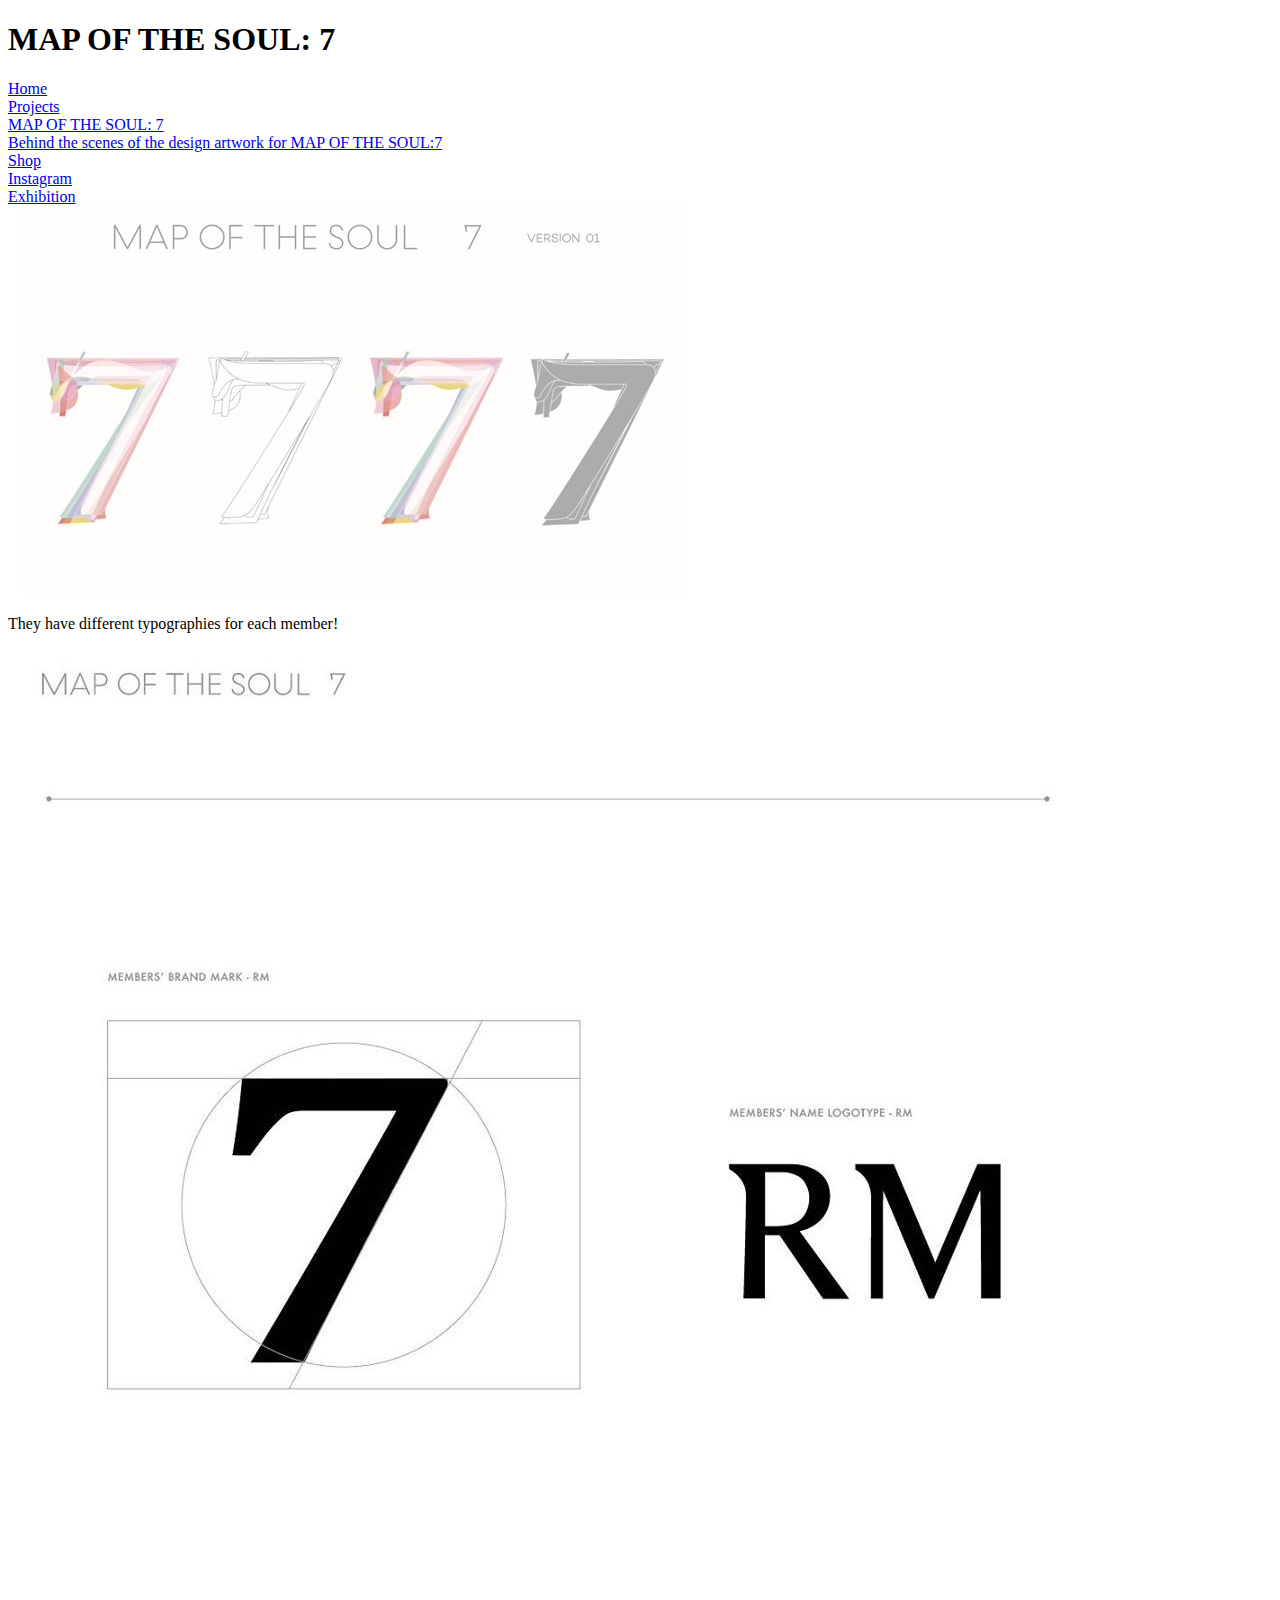
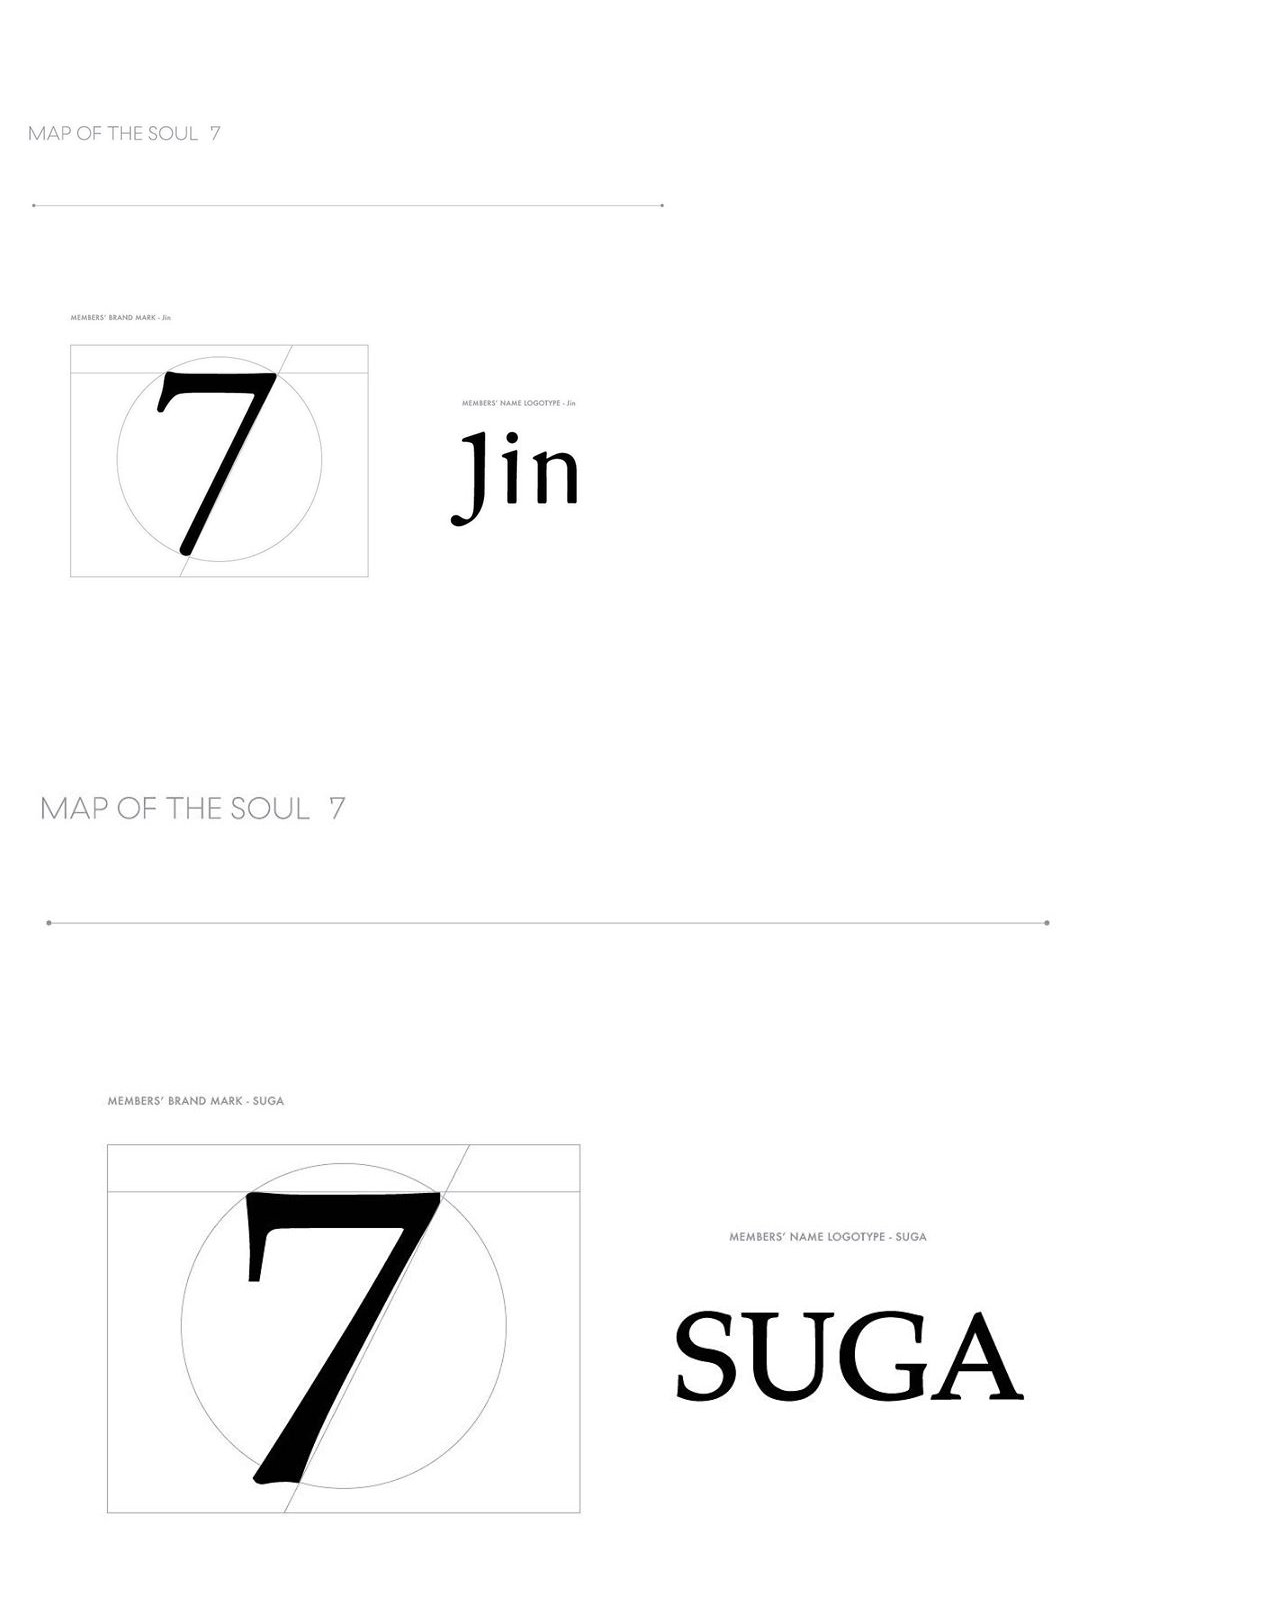
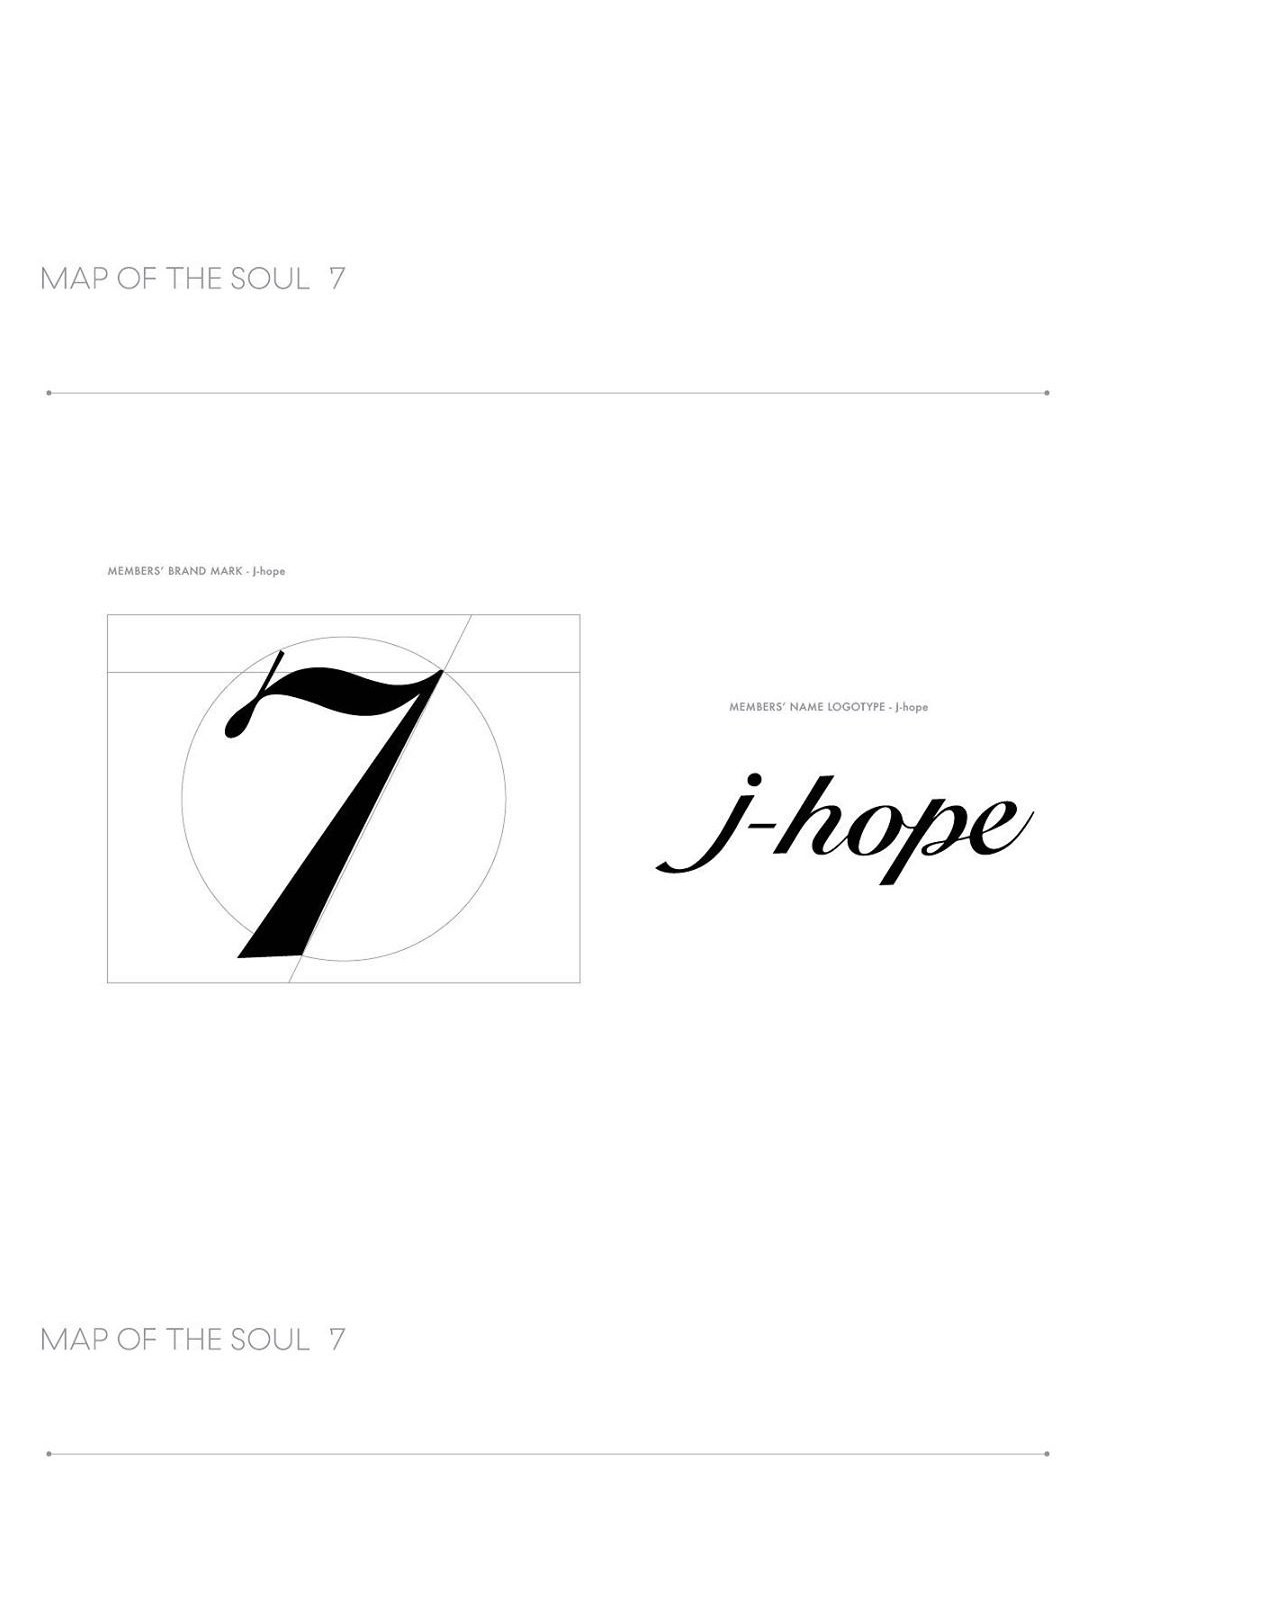
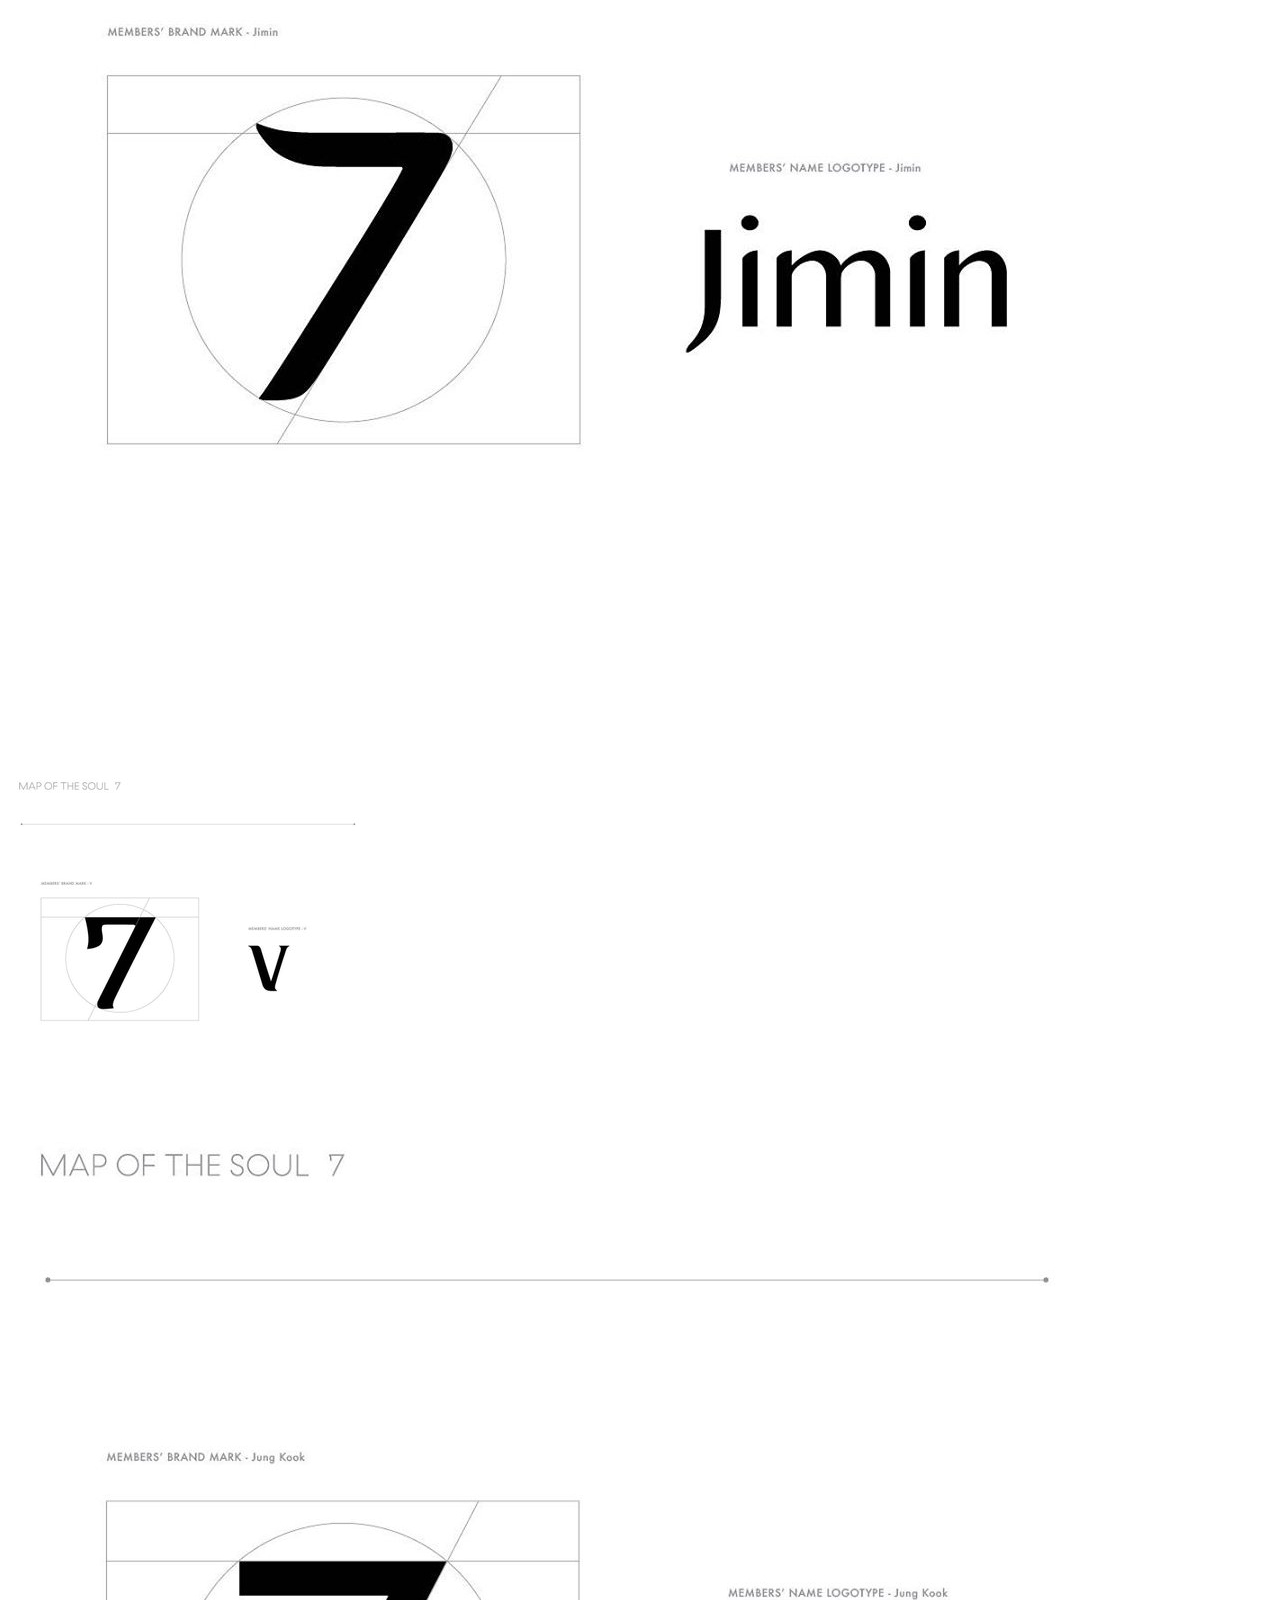
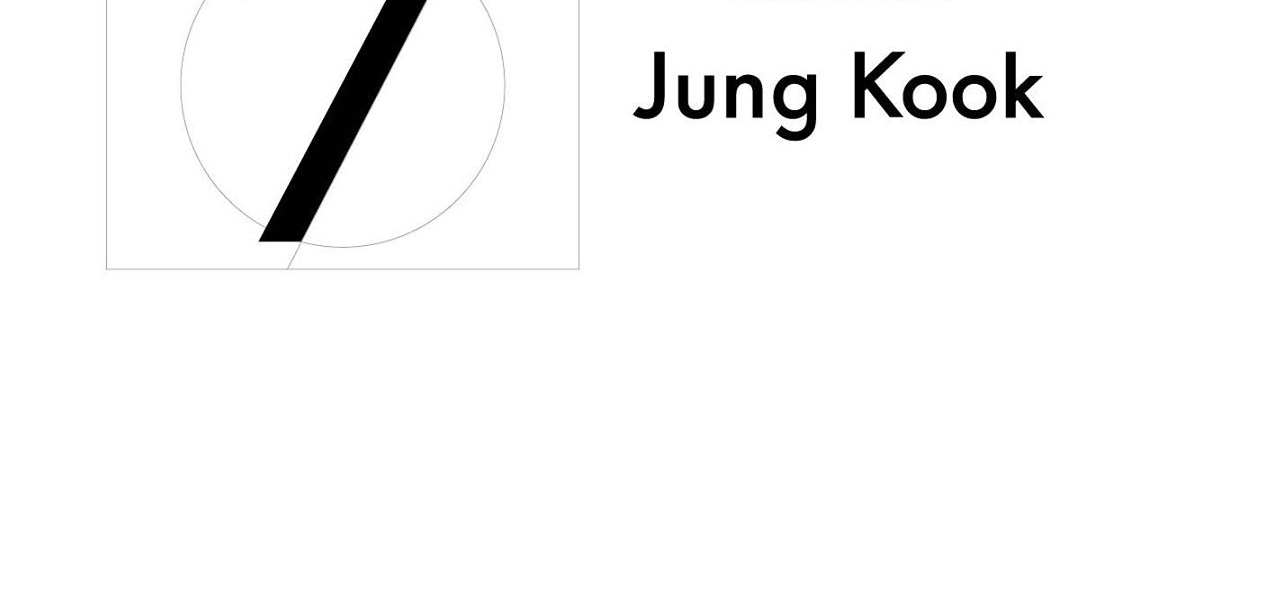
<file: Behind the scenes of the design artwork for MAP OF THE SOUL:7.html>
<!DOCTYPE html>
<html lang="en">
<head>
    <meta charset="UTF-8">
    <meta http-equiv="X-UA-Compatible" content="IE=edge">
    <meta name="viewport" content="width=device-width, initial-scale=1.0">
    <title>Behind the scenes of the design artwork for MAP OF THE SOUL:7</title>
    <link rel="shortcut icon" href="assets/favicon.png" type="image/x-icon">
</head> 
<body>
    <h1>
        MAP OF THE SOUL: 7
    </h1>
    <nav><li><a href="index.html">Home</a></li>
        <li><a href="projects.html">Projects</a></li>
        <li><a href="MAP OF THE SOUL: 7.html">MAP OF THE SOUL: 7</a></li>
        <li><a href="Behind the scenes of the design artwork for MAP OF THE SOUL:7.html">Behind the scenes of the design artwork for MAP OF THE SOUL:7</a></li>
        <li><a href="Shop.html">Shop</a></li>
        <li><a href="Instagram.html">Instagram</a></li>
        <li><a href="EXHIBITION.html">Exhibition</a></li>
    </nav>
        <img src="assets/EY06jlWWsAAchzk.jpg" alt="">
</head>
<body>
    <p>They have different typographies for each member!</p>
    <img src="assets/EY1wv3GWsAAQfY4.jpeg" alt="">
    <img src="assets/EY1w43fXQAUMpX4.jpeg" alt="">
    <img src="assets/EY1w_DeXQAAofdJ.jpeg" alt="">
    <img src="assets/EY1xGeTWkAYEssY.jpeg" alt="">
    <img src="assets/EY1xNHGX0AM7A_J.jpeg" alt="">
    <img src="assets/EY1xTSuXYAAGqKx-1.jpeg" alt="">
    <img src="assets/EY1xY60XsAEdhl7.jpeg" alt="">
</body>
</html>
</file>
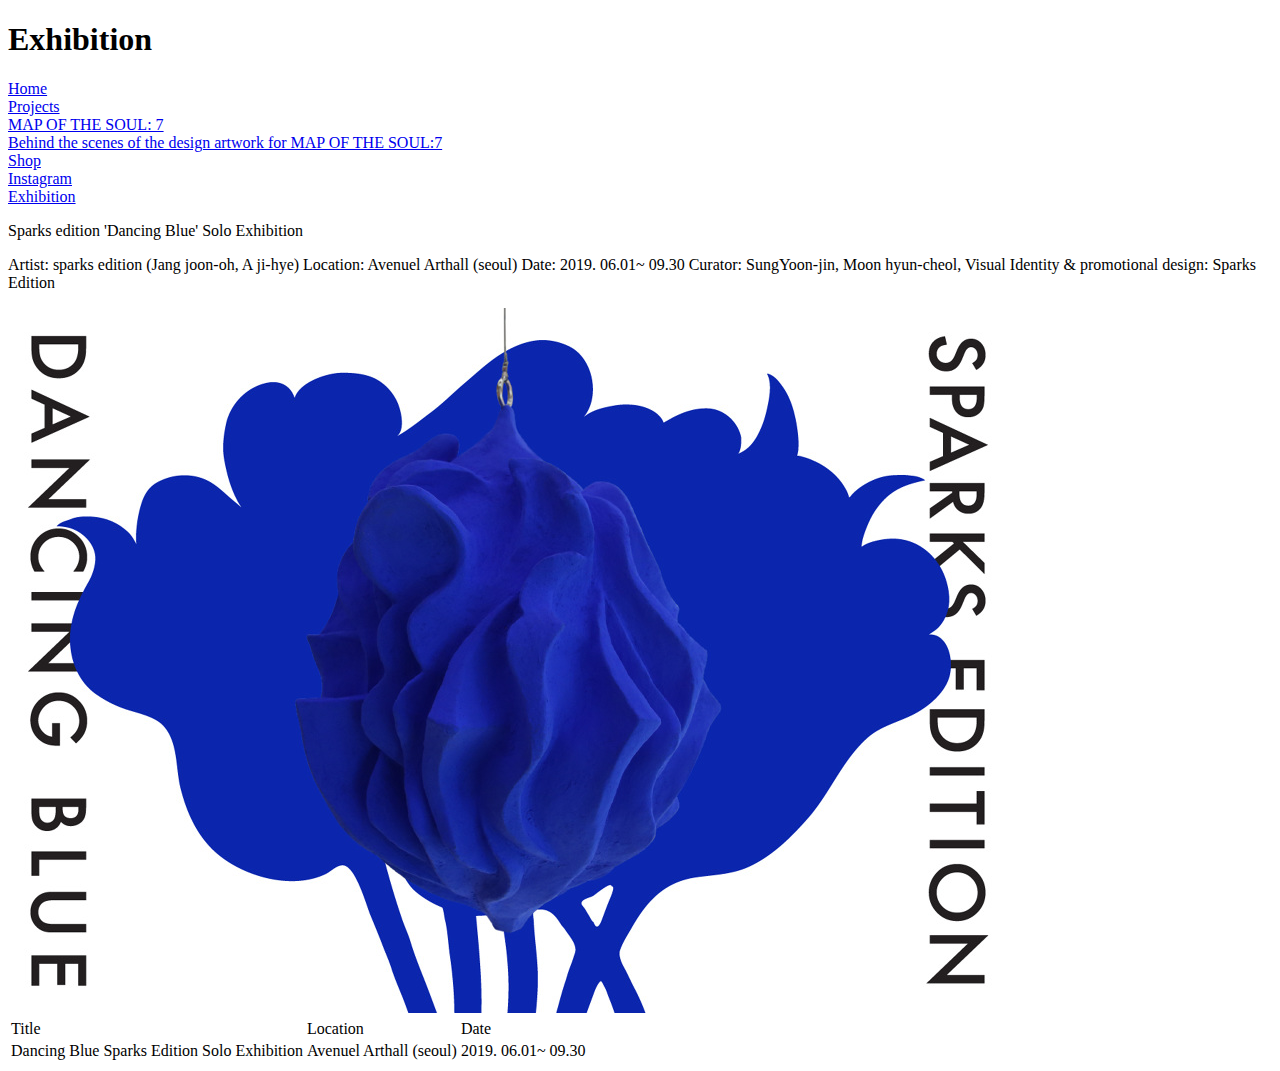
<file: EXHIBITION.html>
<!DOCTYPE html>
<html lang="en">
<head>
    <meta charset="UTF-8">
    <meta http-equiv="X-UA-Compatible" content="IE=edge">
    <meta name="viewport" content="width=device-width, initial-scale=1.0">
    <title>Exhibition</title>
    <link rel="shortcut icon" href="assets/favicon.png" type="image/x-icon">
</head>
<h1>Exhibition</h1>
<nav>
    <li><a href="index.html">Home</a></li>
    <li><a href="projects.html">Projects</a></li>
    <li><a href="MAP OF THE SOUL: 7.html">MAP OF THE SOUL: 7</a></li>
    <li><a href="Behind the scenes of the design artwork for MAP OF THE SOUL:7.html">Behind the scenes of the design artwork for MAP OF THE SOUL:7</a></li>
    <li><a href="Shop.html">Shop</a></li>
    <li><a href="Instagram.html">Instagram</a></li>
    <li><a href="EXHIBITION.html">Exhibition</a></li>
    <p>Sparks edition 'Dancing Blue' Solo Exhibition</p>
    <p>Artist: sparks edition (Jang joon-oh, A ji-hye)
        Location: Avenuel Arthall (seoul)
        Date: 2019. 06.01~ 09.30
        Curator: SungYoon-jin, Moon hyun-cheol, 
        Visual Identity & promotional design: Sparks Edition</p>
</nav>
<body>
    <a href="https://sparksedition.com/EXHIBITION/EXHIBITION-Sparks-edition-Dancing-Blue-Solo-Exhibition"_blank" rel="noopener noreferrer"><img src="assets/db_invitation_01_1000.jpg" alt=""></a>
    <table><tr>
        <td>Title</td>
        <td>Location</td>
        <td>Date</td>
        <tr>
            <td>Dancing Blue Sparks Edition Solo Exhibition</td>
            <td>Avenuel Arthall (seoul)</td>
            <td>2019. 06.01~ 09.30</td>
        </tr></table>
</body>
</html>
</file>
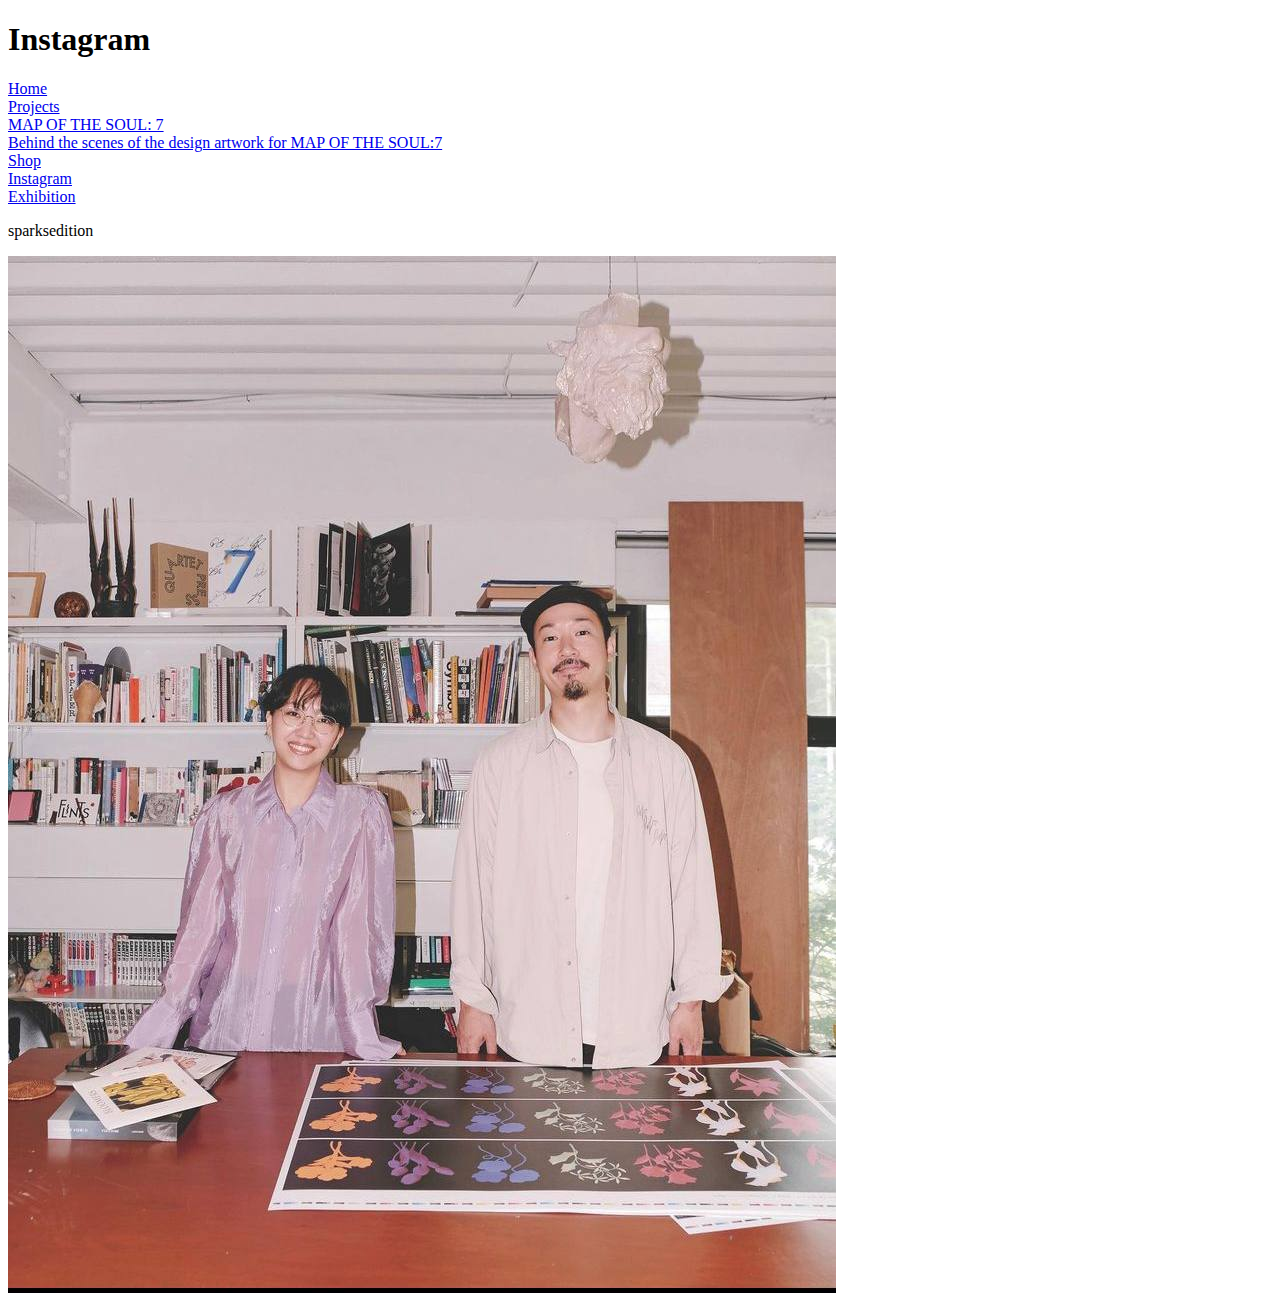
<file: Instagram.html>
<!DOCTYPE html>
<html lang="en">
<head>
    <meta charset="UTF-8">
    <meta http-equiv="X-UA-Compatible" content="IE=edge">
    <meta name="viewport" content="width=device-width, initial-scale=1.0">
    <title>Instagram</title>
    <link rel="shortcut icon" href="assets/favicon.png" type="image/x-icon">
</head>
<h1>Instagram</h1>
<body>
    <nav>
        <li><a href="index.html">Home</a></li>
        <li><a href="projects.html">Projects</a></li>
        <li><a href="MAP OF THE SOUL: 7.html">MAP OF THE SOUL: 7</a></li>
        <li><a href="Behind the scenes of the design artwork for MAP OF THE SOUL:7.html">Behind the scenes of the design artwork for MAP OF THE SOUL:7</a></li>
        <li><a href="Shop.html">Shop</a></li>
        <li><a href="Instagram.html">Instagram</a></li>
        <li><a href="EXHIBITION.html">Exhibition</a></li>
    </nav>
    <p>sparksedition</p>
    <a href="https://www.instagram.com/sparksedition/"_blank" rel="noopener noreferrer"><img src="assets/photo5467919729667716438.jpg" alt=""></a>
</body>
</html>
</file>
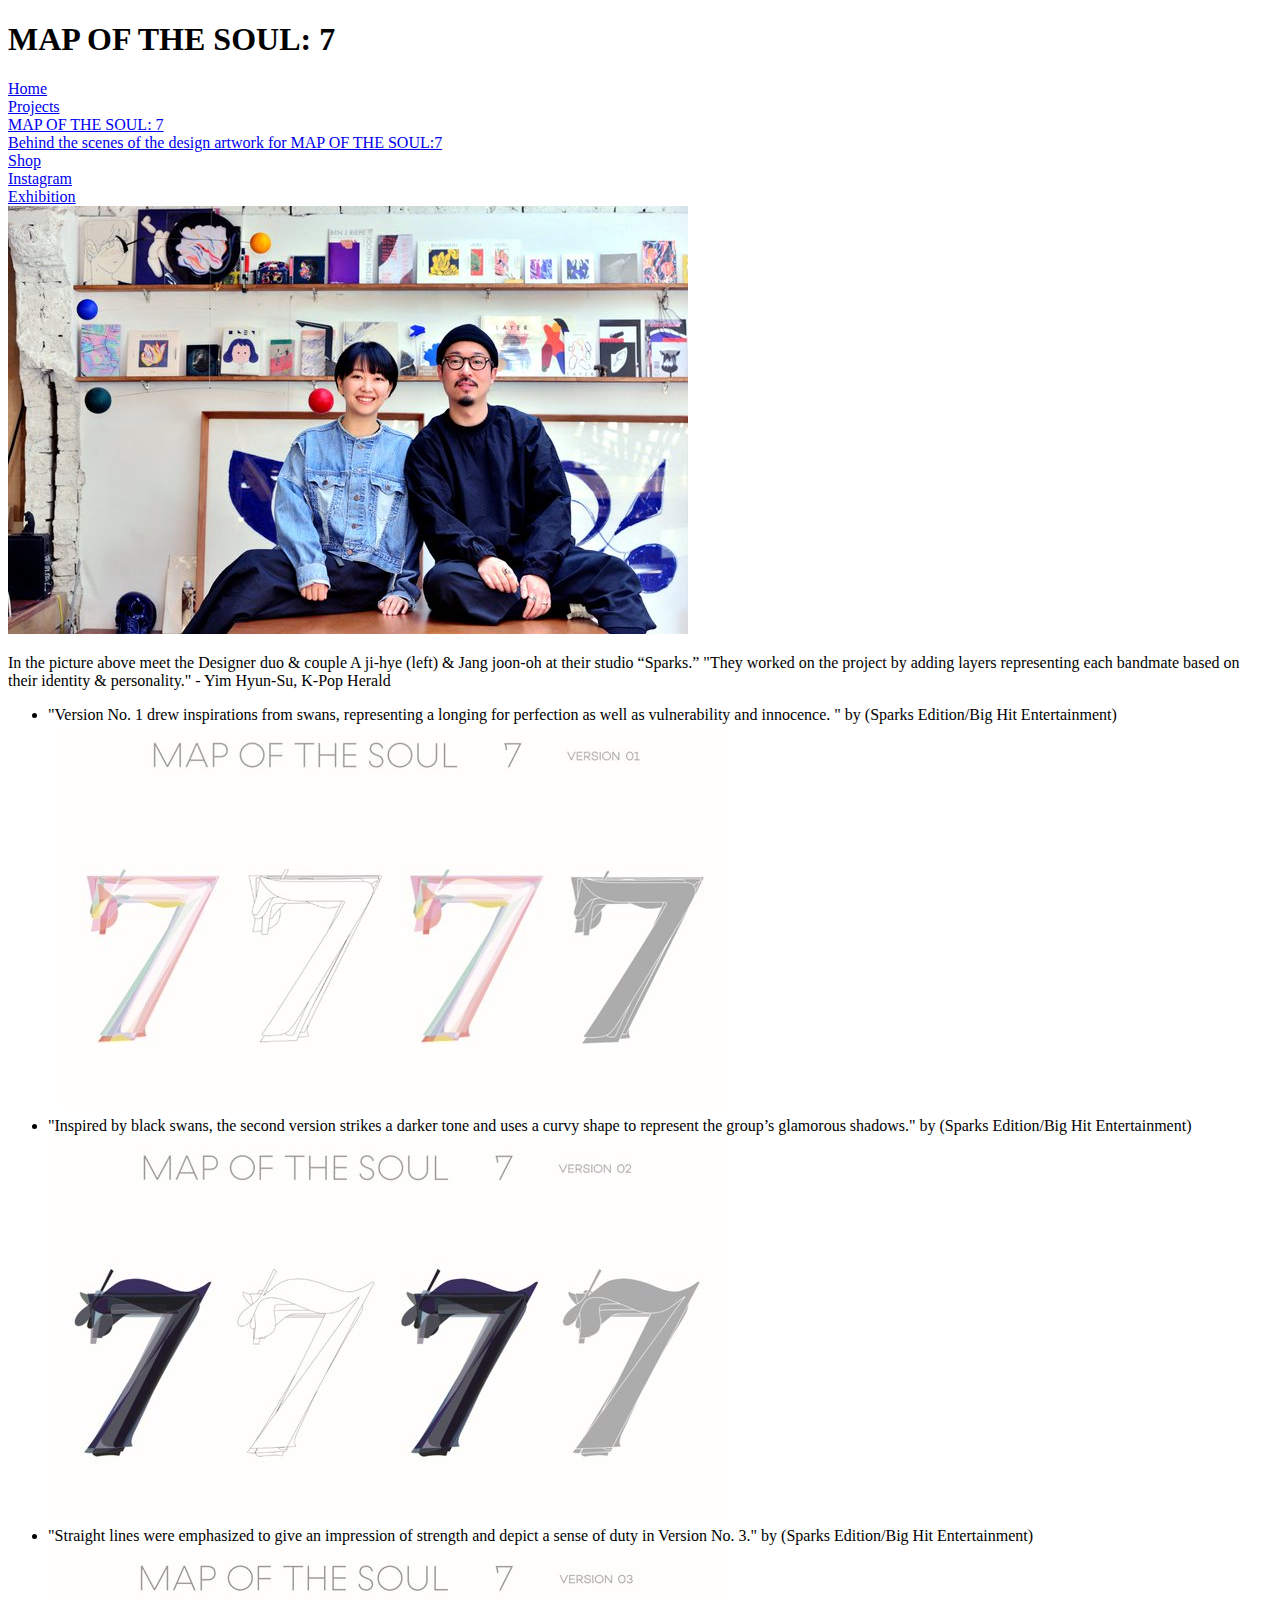
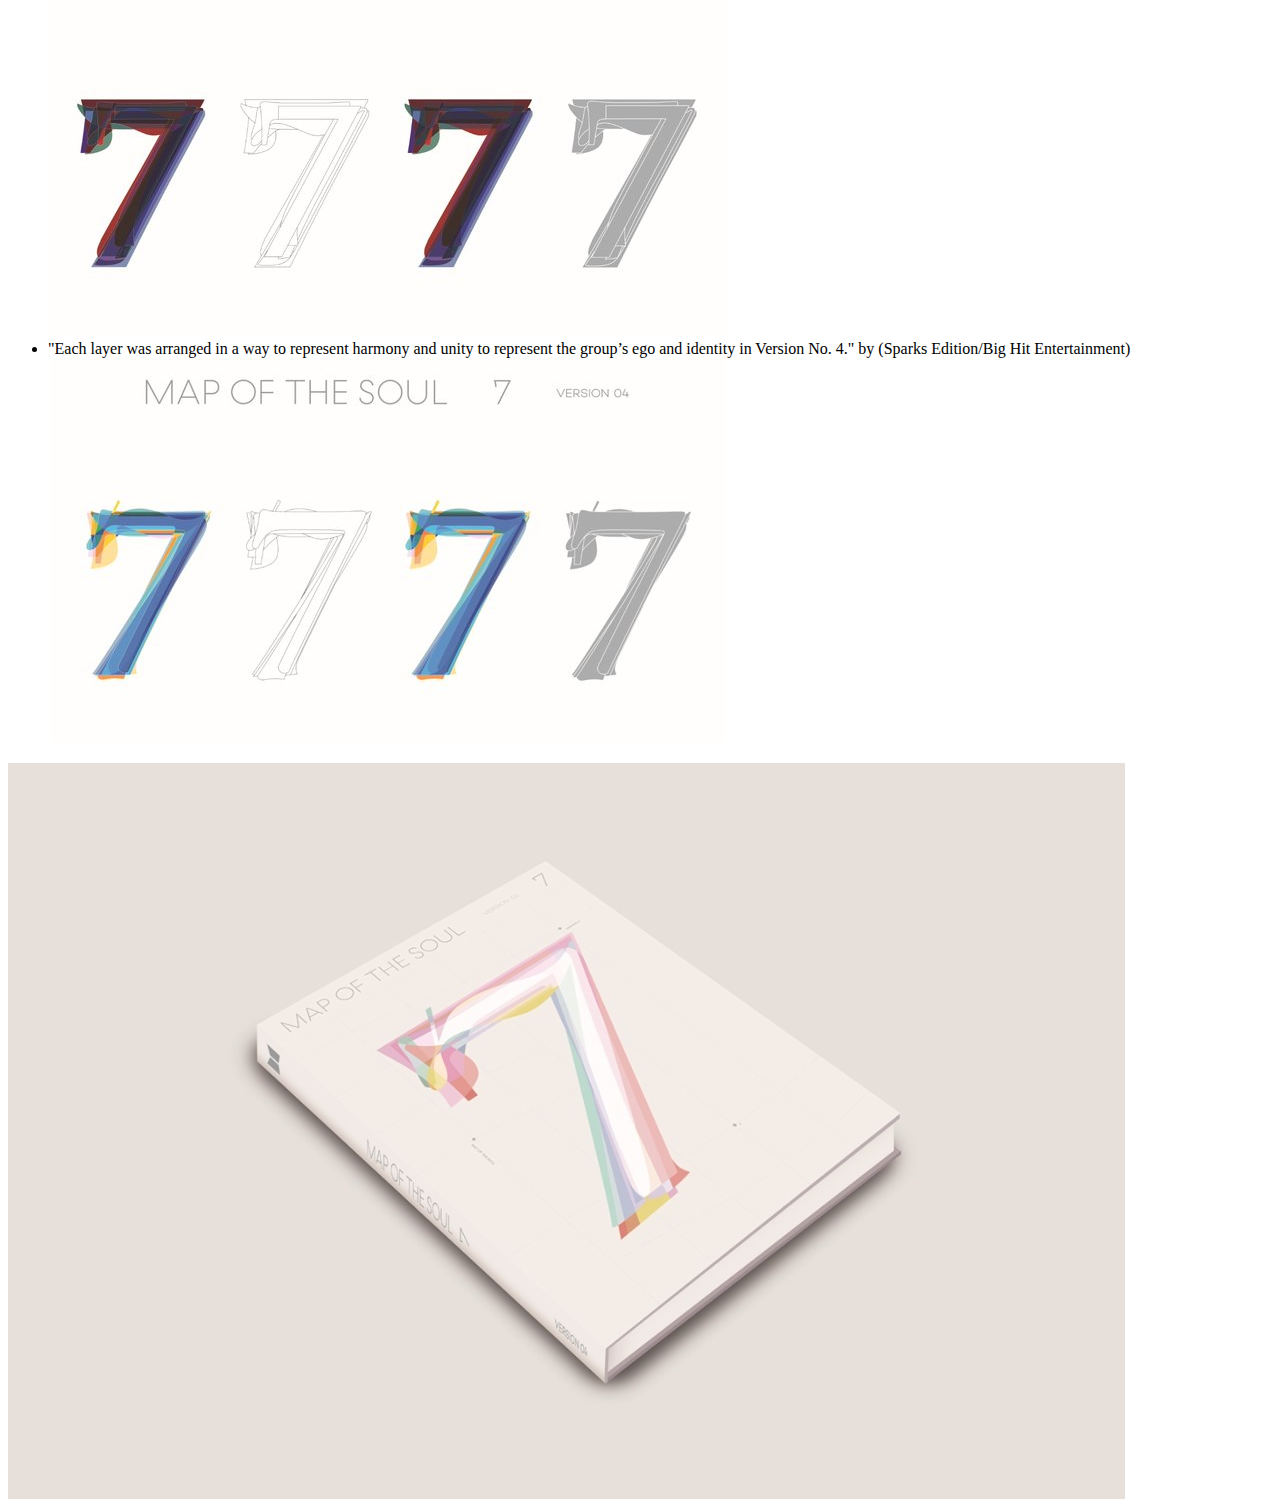
<file: MAP OF THE SOUL: 7.html>
<!DOCTYPE html>
<html lang="en">
<head>
    <meta charset="UTF-8">
    <meta http-equiv="X-UA-Compatible" content="IE=edge">
    <meta name="viewport" content="width=device-width, initial-scale=1.0">
    <title>MAP OF THE SOUL: 7</title>
    <link rel="shortcut icon" href="assets/favicon.png" type="image/x-icon">
</head>

  
<body>
    <h1>
        MAP OF THE SOUL: 7
    </h1>
    <nav><li><a href="index.html">Home</a></li>
        <li><a href="projects.html">Projects</a></li>
        <li><a href="MAP OF THE SOUL: 7.html">MAP OF THE SOUL: 7</a></li>
    <li><a href="Behind the scenes of the design artwork for MAP OF THE SOUL:7.html">Behind the scenes of the design artwork for MAP OF THE SOUL:7</a></li>
    <li><a href="Shop.html">Shop</a></li>
    <li><a href="Instagram.html">Instagram</a></li>
    <li><a href="EXHIBITION.html">Exhibition</a></li>
        </nav>
        <img src="assets/EY05K4zXYAA9q_5.jpg" alt="">
        <p>In the picture above meet the Designer duo & couple A ji-hye (left) & Jang joon-oh at their studio “Sparks.”
    
            "They worked on the project by adding layers representing each bandmate based on their identity & personality." - Yim Hyun-Su, K-Pop Herald</p>
            <ul>
                <li>"Version No. 1 drew inspirations from swans, representing a longing for perfection as well as vulnerability and innocence. " by (Sparks Edition/Big Hit Entertainment)</li>
                <img src="assets/EY06jlWWsAAchzk.jpg" alt="">
              <li>"Inspired by black swans, the second version strikes a darker tone and uses a curvy shape to represent the group’s glamorous shadows." by (Sparks Edition/Big Hit Entertainment)</li>
              <img src="assets/EY06yaMXsAAxtCq.jpg" alt="">
          <li>"Straight lines were emphasized to give an impression of strength and depict a sense of duty in Version No. 3." by (Sparks Edition/Big Hit Entertainment)</li>
          <img src="assets/EY07PfGX0A0K4HL.jpg" alt="">
          <li>"Each layer was arranged in a way to represent harmony and unity to represent the group’s ego and identity in Version No. 4." by (Sparks Edition/Big Hit Entertainment)</li>
          <img src="assets/EY07Yp9XQAImolO.jpg" alt=""></ul>
          <a href="https://twitter.com/bangtanscholars/status/1264730602722463744"_blank" rel="noopener noreferrer"><img src="assets/20200506000648_0.jpg" alt=""></a>
</body>
</html>
</file>
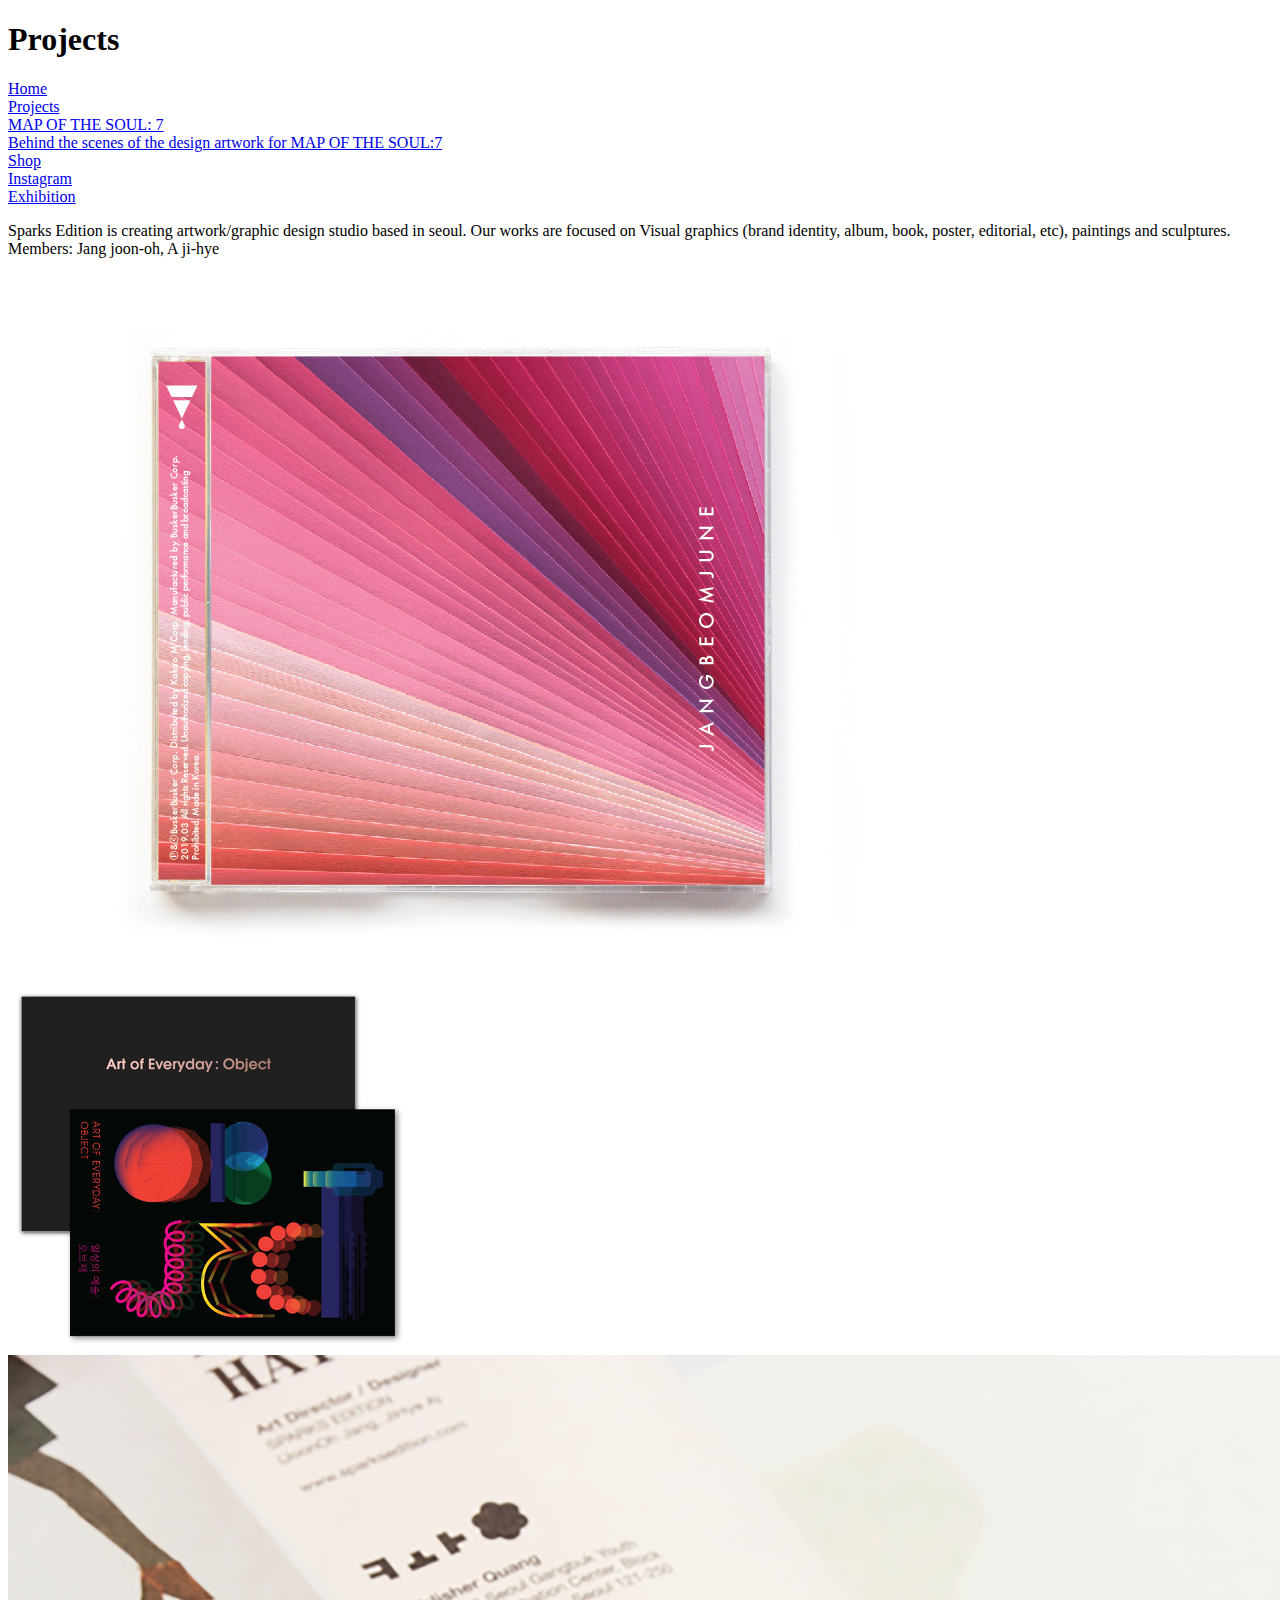
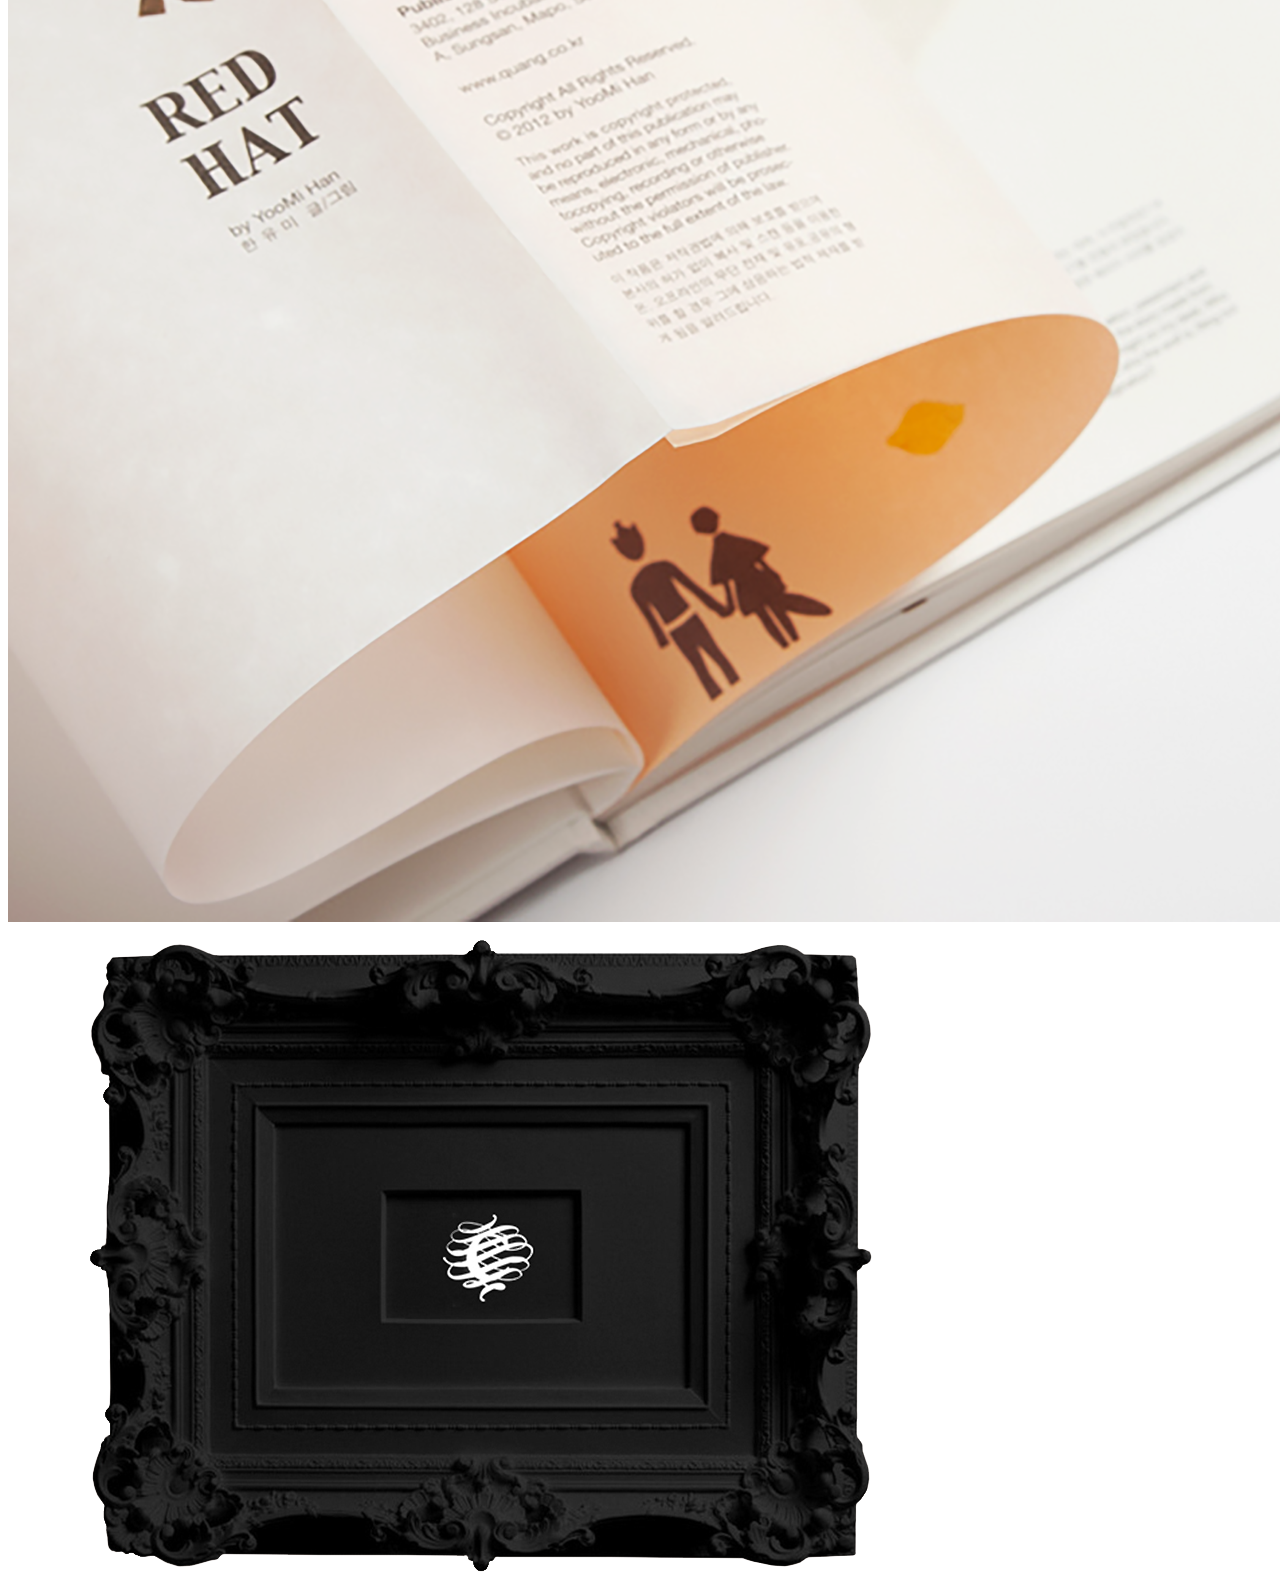
<file: projects.html>
<!DOCTYPE html>
<html lang="en">
<head>
    <meta charset="UTF-8">
    <meta http-equiv="X-UA-Compatible" content="IE=edge">
    <meta name="viewport" content="width=device-width, initial-scale=1.0">
    <title>Jang joon-oh and A ji-hye projects</title>
    <link rel="shortcut icon" href="assets/favicon.png" type="image/x-icon">
</head>
<h1>Projects</h1>
<nav>
    <li><a href="index.html">Home</a></li>
    <li><a href="projects.html">Projects</a></li>
    <li><a href="MAP OF THE SOUL: 7.html">MAP OF THE SOUL: 7</a></li>
    <li><a href="Behind the scenes of the design artwork for MAP OF THE SOUL:7.html">Behind the scenes of the design artwork for MAP OF THE SOUL:7</a></li>
    <li><a href="Shop.html">Shop</a></li>
    <li><a href="Instagram.html">Instagram</a></li>
    <li><a href="EXHIBITION.html">Exhibition</a></li>  
</nav>
<body>
    <p>Sparks Edition is creating artwork/graphic design studio based in seoul. Our works are focused on Visual graphics (brand identity, album, book, poster, editorial, etc), paintings and sculptures.
        Members: Jang joon-oh, A ji-hye</p>
        <a href="https://sparksedition.com/GRAPHIC-DESIGN/ALBUM-DESIGN-Jang-Beom-June-3rd-album"_blank" rel="noopener noreferrer"><img src="assets/jbj_3_01_906.jpg" alt=""></a>
        <a href="https://sparksedition.com/GRAPHIC-DESIGN/IDENTITY-Museum-San-exhibition-Visual-Identity"_blank" rel="noopener noreferrer"><img src="assets/prt_400x372_1580402783.jpg" alt=""></a>
        <a href="https://sparksedition.com/GRAPHIC-DESIGN/Quang-Books-Series-1-RED-HAT"_blank" rel="noopener noreferrer"><img src="assets/1_1600_c.png" alt=""></a>
        <a href="https://sparksedition.com/CLINE-CUPCAKE"_blank" rel="noopener noreferrer"><img src="assets/1_950.png" alt=""></a></body>
</html>
</file>
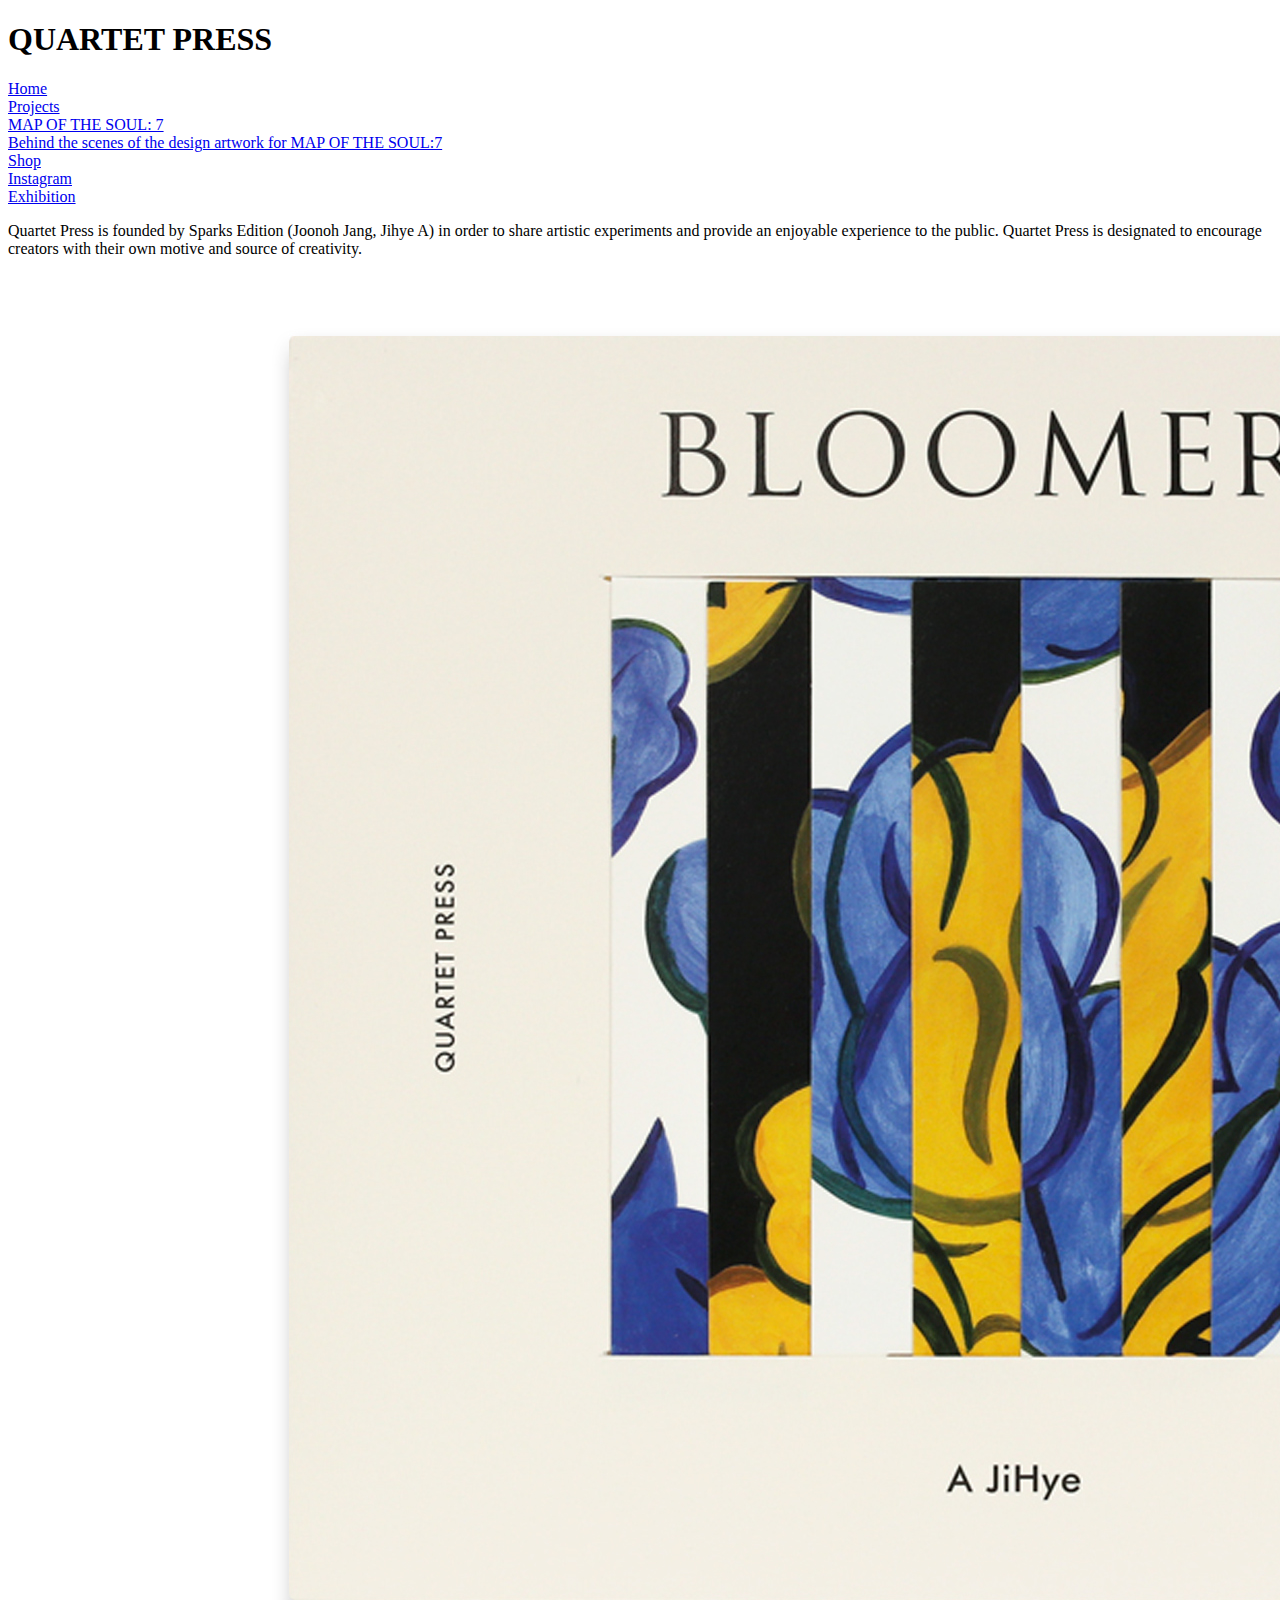
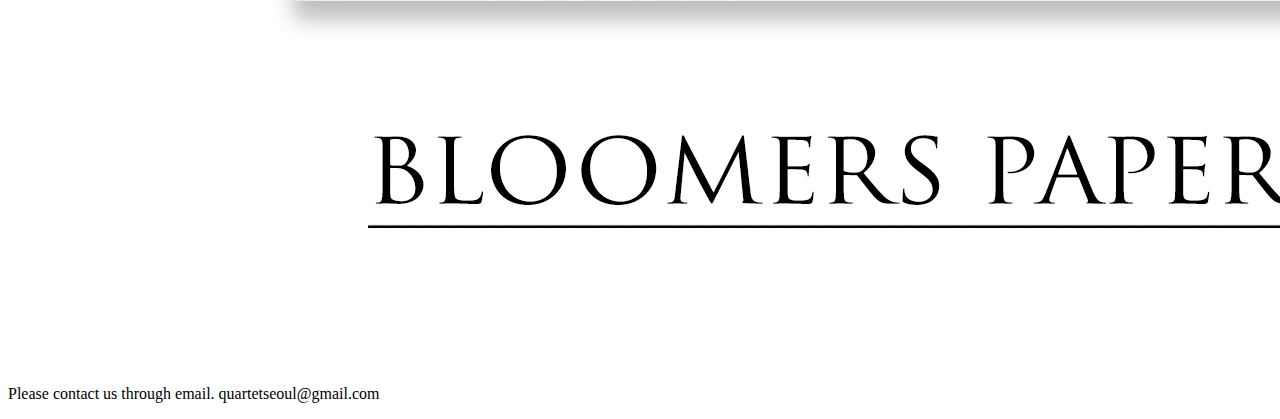
<file: Shop.html>
<!DOCTYPE html>
<html lang="en">
<head>
    <meta charset="UTF-8">
    <meta http-equiv="X-UA-Compatible" content="IE=edge">
    <meta name="viewport" content="width=device-width, initial-scale=1.0">
    <title>QUARTET PRESS</title>
    <link rel="shortcut icon" href="assets/favicon.png" type="image/x-icon">
</head>
<h1>QUARTET PRESS</h1>

<body>
    <nav>
        <li><a href="index.html">Home</a></li>
        <li><a href="projects.html">Projects</a></li>
        <li><a href="MAP OF THE SOUL: 7.html">MAP OF THE SOUL: 7</a></li>
        <li><a href="Behind the scenes of the design artwork for MAP OF THE SOUL:7.html">Behind the scenes of the design artwork for MAP OF THE SOUL:7</a></li>
        <li><a href="Shop.html">Shop</a></li>
        <li><a href="Instagram.html">Instagram</a></li>
        <li><a href="EXHIBITION.html">Exhibition</a></li>
    </nav>
    <p>Quartet Press is founded by Sparks Edition (Joonoh Jang, Jihye A) in order to share artistic experiments and 
        provide an enjoyable experience to the public.
        Quartet Press is designated to encourage creators with their own motive and source of creativity.</p>
    <a href="http://quartetpress.kr/category/shop/45/"_blank" rel="noopener noreferrer"><img src="assets/6501e538cb7350b5d9799a695963e4fc.jpg" alt=""></a>
    <p>Please contact us through email.
        quartetseoul@gmail.com</p>
</body>
</html>
</file>
